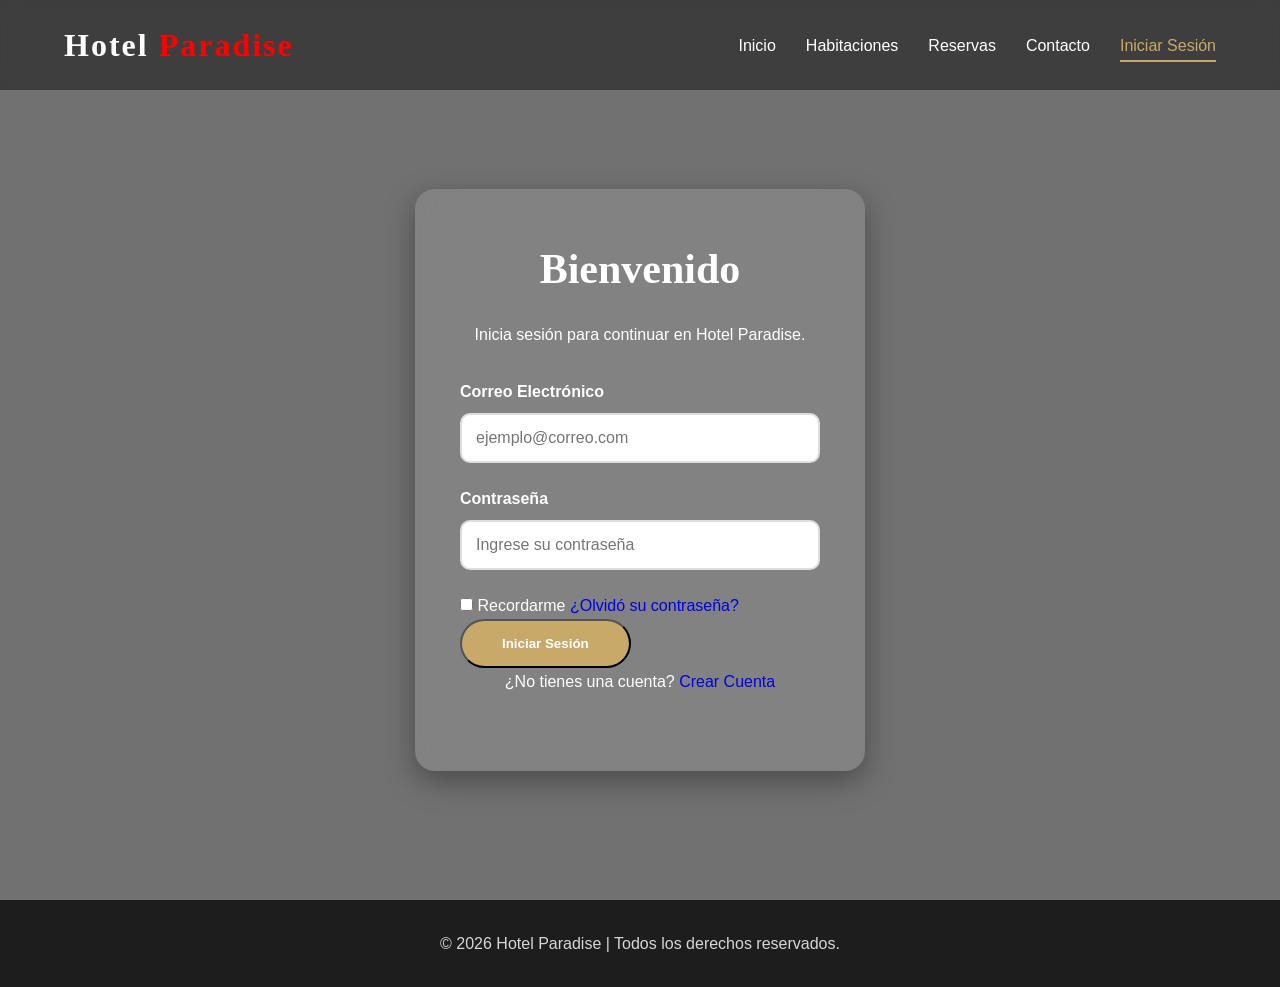
<file: login.html>
<!DOCTYPE html>
<html lang="es">

<head>
    <meta charset="UTF-8">
    <meta name="viewport" content="width=device-width, initial-scale=1.0">

    <title>Iniciar Sesión | Hotel Paradise</title>

    <link rel="stylesheet" href="estilos.css">
</head>

<body>

    <!-- =========================
         HEADER
    ========================== -->

    <header>

        <div class="container">

            <a href="index.html" class="logo">
                Hotel <span>Paradise</span>
            </a>

            <nav>

                <ul>

                    <li>
                        <a href="index.html">
                            Inicio
                        </a>
                    </li>

                    <li>
                        <a href="habitaciones.html">
                            Habitaciones
                        </a>
                    </li>

                    <li>
                        <a href="reservas.html">
                            Reservas
                        </a>
                    </li>

                    <li>
                        <a href="contacto.html">
                            Contacto
                        </a>
                    </li>

                    <li>
                        <a href="login.html" class="active">
                            Iniciar Sesión
                        </a>
                    </li>

                </ul>

            </nav>

        </div>

    </header>


    <!-- =========================
         LOGIN
    ========================== -->

    <main class="login-page">

        <section class="login-container">

            <div class="login-card">

                <h1>Bienvenido</h1>

                <p>
                    Inicia sesión para continuar en Hotel Paradise.
                </p>


                <!--
                    Al presionar el botón, el formulario
                    enviará al usuario a index.html.
                -->

                <form action="index.html" method="get">

                    <div class="input-group">

                        <label for="correo">
                            Correo Electrónico
                        </label>

                        <input
                            type="email"
                            id="correo"
                            name="correo"
                            placeholder="ejemplo@correo.com"
                            required>

                    </div>


                    <div class="input-group">

                        <label for="password">
                            Contraseña
                        </label>

                        <input
                            type="password"
                            id="password"
                            name="password"
                            placeholder="Ingrese su contraseña"
                            minlength="8"
                            required>

                    </div>


                    <div class="remember">

                        <label>

                            <input
                                type="checkbox"
                                name="recordar">

                            Recordarme

                        </label>

                        <a href="#">
                            ¿Olvidó su contraseña?
                        </a>

                    </div>


                    <button
                        type="submit"
                        class="btn">

                        Iniciar Sesión

                    </button>

                </form>


                <div class="register">

                    <p>
                        ¿No tienes una cuenta?
                        <a href="#">
                            Crear Cuenta
                        </a>
                    </p>

                </div>

            </div>

        </section>

    </main>


    <!-- =========================
         FOOTER
    ========================== -->

    <footer>

        <div class="container">

            <p>
                © 2026 Hotel Paradise |
                Todos los derechos reservados.
            </p>

        </div>

    </footer>

</body>

</html>
</file>
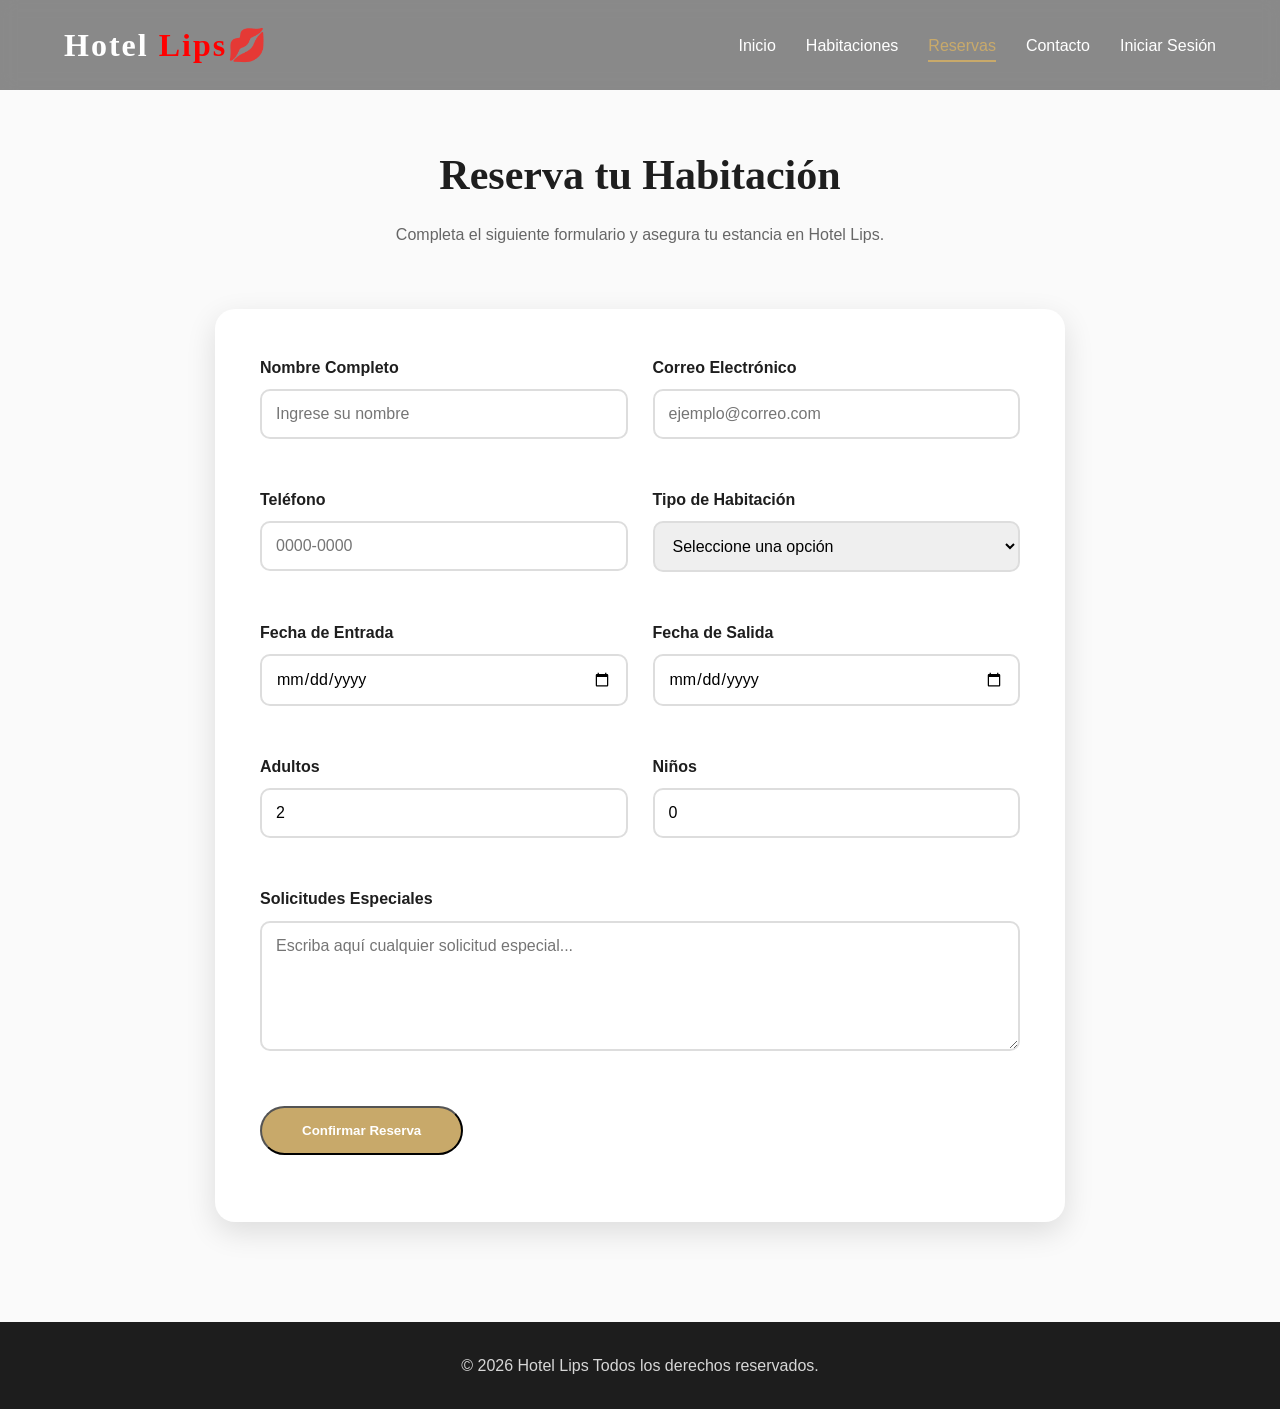
<file: reservas.html>
<!DOCTYPE html>
<html lang="es">

<head>
    <meta charset="UTF-8">
    <meta name="viewport" content="width=device-width, initial-scale=1.0">
    <title>Reservas | Hotel Lips</title>

    <link rel="stylesheet" href="estilos.css">
</head>

<body>

    <header>

        <div class="container">

            <a href="index.html" class="logo">
                Hotel <span>Lips💋</span>
            </a>

            <nav>

                <ul>

                    <li><a href="index.html">Inicio</a></li>

                    <li><a href="habitaciones.html">Habitaciones</a></li>

                    <li><a href="reservas.html" class="active">Reservas</a></li>

                    <li><a href="contacto.html">Contacto</a></li>

                    <li><a href="login.html">Iniciar Sesión</a></li>

                </ul>

            </nav>

        </div>

    </header>

    <main class="booking">

        <div class="container">

            <div class="section-title">

                <h2>Reserva tu Habitación</h2>

                <p>
                    Completa el siguiente formulario y asegura tu estancia
                    en Hotel Lips.
                </p>

            </div>

            <div class="form-container">

                <form action="#" method="post">

                    <div class="form-grid">

                        <div class="input-group">

                            <label for="nombre">Nombre Completo</label>

                            <input
                                type="text"
                                id="nombre"
                                name="nombre"
                                placeholder="Ingrese su nombre"
                                required>

                        </div>

                        <div class="input-group">

                            <label for="correo">Correo Electrónico</label>

                            <input
                                type="email"
                                id="correo"
                                name="correo"
                                placeholder="ejemplo@correo.com"
                                required>

                        </div>

                        <div class="input-group">

                            <label for="telefono">Teléfono</label>

                            <input
                                type="tel"
                                id="telefono"
                                name="telefono"
                                placeholder="0000-0000"
                                required>

                        </div>

                        <div class="input-group">

                            <label for="habitacion">Tipo de Habitación</label>

                            <select
                                id="habitacion"
                                name="habitacion"
                                required>

                                <option value="">Seleccione una opción</option>

                                <option>Habitación Deluxe</option>

                                <option>Habitación Premium</option>

                                <option>Suite Ejecutiva</option>

                                <option>Suite Luna de Miel</option>

                                <option>Habitación Familiar</option>

                                <option>Suite Presidencial</option>

                            </select>

                        </div>

                        <div class="input-group">

                            <label for="entrada">Fecha de Entrada</label>

                            <input
                                type="date"
                                id="entrada"
                                name="entrada"
                                required>

                        </div>

                        <div class="input-group">

                            <label for="salida">Fecha de Salida</label>

                            <input
                                type="date"
                                id="salida"
                                name="salida"
                                required>

                        </div>

                        <div class="input-group">

                            <label for="adultos">Adultos</label>

                            <input
                                type="number"
                                id="adultos"
                                name="adultos"
                                min="1"
                                max="6"
                                value="2"
                                required>

                        </div>

                        <div class="input-group">

                            <label for="ninos">Niños</label>

                            <input
                                type="number"
                                id="ninos"
                                name="ninos"
                                min="0"
                                max="6"
                                value="0">

                        </div>

                        <div class="input-group full-width">

                            <label for="peticiones">
                                Solicitudes Especiales
                            </label>

                            <textarea
                                id="peticiones"
                                name="peticiones"
                                placeholder="Escriba aquí cualquier solicitud especial..."></textarea>

                        </div>

                        <div class="input-group full-width">

                            <button
                                type="submit"
                                class="btn">

                                Confirmar Reserva

                            </button>

                        </div>

                    </div>

                </form>

            </div>

        </div>

    </main>

    <footer>

        <div class="container">

            <p>

                © 2026 Hotel Lips Todos los derechos reservados.

            </p>

        </div>

    </footer>

</body>

</html>
</file>
<file: estilos.css>
/* =========================================================
   HOTEL PARADISE - HOJA DE ESTILOS
   Módulo 1.5 - Diseño de páginas web
   ========================================================= */


/* =========================================================
   RESET & VARIABLES
   ========================================================= */

:root {
    --dorado: #c8a96a;
    --dorado2: #b58f43;
    --negro: #1e1e1e;
    --gris: #666;
    --claro: #f8f8f8;
    --blanco: #ffffff;
    --sombra: 0 10px 30px rgba(0, 0, 0, 0.15);
}

* {
    margin: 0;
    padding: 0;
    box-sizing: border-box;
}

html {
    scroll-behavior: smooth;
}

body {
    font-family: 'Poppins', sans-serif;
    background: #fafafa;
    color: var(--negro);
    line-height: 1.7;
}

img {
    width: 100%;
    display: block;
}

a {
    text-decoration: none;
}

ul {
    list-style: none;
}


/* =========================================================
   CONTENEDOR
   ========================================================= */

.container {
    width: 90%;
    max-width: 1200px;
    margin: auto;
}


/* =========================================================
   HEADER & NAVEGACIÓN
   ========================================================= */

header {
    position: fixed;
    top: 0;
    left: 0;
    width: 100%;
    background: rgba(0, 0, 0, 0.45);
    backdrop-filter: blur(8px);
    z-index: 999;
    transition: 0.4s;
}

header .container {
    display: flex;
    justify-content: space-between;
    align-items: center;
    padding: 18px 0;
}

.logo {
    font-size: 32px;
    font-family: 'Playfair Display', serif;
    color: white;
    font-weight: bold;
    letter-spacing: 2px;
}

.logo span {
color:#FF0000;
}

nav ul {
    display: flex;
    gap: 30px;
}

nav a {
    color: white;
    font-weight: 500;
    transition: all 0.3s ease;
    position: relative;
}

nav a:hover {
    color: var(--dorado);
}

nav a::after {
    content: "";
    position: absolute;
    left: 0;
    bottom: -8px;
    width: 0;
    height: 2px;
    background: var(--dorado);
    transition: all 0.3s ease;
}

nav a:hover::after,
nav a.active::after {
    width: 100%;
}

nav a.active {
    color: var(--dorado);
}


/* =========================================================
   HERO / BANNER PRINCIPAL
   ========================================================= */

.hero {
    height: 100vh;
    background:
        linear-gradient(rgba(0, 0, 0, 0.45),
        rgba(0, 0, 0, 0.45)),
        url("https://images.unsplash.com/photo-1566073771259-6a8506099945?auto=format&fit=crop&w=1600&q=80");
    background-size: cover;
    background-position: center;
    display: flex;
    justify-content: center;
    align-items: center;
    text-align: center;
    color: white;
}

.hero-content {
    max-width: 750px;
}

.hero h1 {
    font-size: 65px;
    font-family: 'Playfair Display', serif;
    margin-bottom: 20px;
}

.hero p {
    font-size: 20px;
    margin-bottom: 40px;
}


/* =========================================================
   BOTONES
   ========================================================= */

.btn {
    display: inline-block;
    background: var(--dorado);
    color: white;
    padding: 15px 40px;
    border-radius: 40px;
    transition: all 0.3s ease;
    font-weight: 600;
}

.btn:hover {
    background: var(--dorado2);
    transform: translateY(-4px);
    box-shadow: 0 10px 25px rgba(0, 0, 0, 0.25);
}


/* =========================================================
   TÍTULOS DE SECCIÓN
   ========================================================= */

.section-title {
    text-align: center;
    margin-bottom: 60px;
}

.section-title h2 {
    font-size: 42px;
    font-family: 'Playfair Display', serif;
    color: var(--negro);
}

.section-title p {
    color: var(--gris);
    margin-top: 10px;
}


/* =========================================================
   SOBRE NOSOTROS
   ========================================================= */

.about {
    padding: 100px 0;
    background: white;
}

.about-content {
    display: grid;
    grid-template-columns: repeat(auto-fit, minmax(350px, 1fr));
    gap: 50px;
    align-items: center;
}

.about img {
    border-radius: 20px;
    box-shadow: var(--sombra);
}

.about h3 {
    font-size: 36px;
    font-family: 'Playfair Display', serif;
    margin-bottom: 20px;
}

.about p {
    margin-bottom: 20px;
    color: var(--gris);
}


/* =========================================================
   SERVICIOS
   ========================================================= */

.services {
    padding: 100px 0;
    background: var(--claro);
}

.service-grid {
    display: grid;
    grid-template-columns: repeat(auto-fit, minmax(250px, 1fr));
    gap: 30px;
}

.service-card {
    background: white;
    padding: 40px 30px;
    text-align: center;
    border-radius: 20px;
    transition: all 0.3s ease;
    box-shadow: 0 5px 20px rgba(0, 0, 0, 0.08);
}

.service-card:hover {
    transform: translateY(-10px);
    box-shadow: var(--sombra);
}

.service-card img {
    width: 80px;
    height: 80px;
    object-fit: contain;
    margin: 0 auto 25px;
}

.service-card h3 {
    margin-bottom: 15px;
    font-size: 24px;
}

.service-card p {
    color: var(--gris);
}


/* =========================================================
   HABITACIONES - CARDS & GRID
   ========================================================= */

.rooms {
    padding: 140px 0 100px;
    background: white;
}

.room-grid {
    display: grid;
    grid-template-columns: repeat(auto-fit, minmax(330px, 1fr));
    gap: 35px;
}

.room-card {
    background: white;
    border-radius: 20px;
    overflow: hidden;
    box-shadow: 0 8px 25px rgba(0, 0, 0, 0.12);
    transition: all 0.4s ease;
}

.room-card:hover {
    transform: translateY(-12px);
    box-shadow: var(--sombra);
}

.room-card img {
    height: 250px;
    object-fit: cover;
    transition: transform 0.5s ease;
}

.room-card:hover img {
    transform: scale(1.08);
}

.room-info {
    padding: 30px;
}

.room-info h3 {
    font-size: 28px;
    font-family: 'Playfair Display', serif;
}

.price {
    color: var(--dorado2);
    font-size: 28px;
    font-weight: bold;
    margin: 15px 0;
}

.room-info li {
    margin-bottom: 10px;
    color: var(--gris);
}


/* =========================================================
   FORMULARIOS
   ========================================================= */

.input-group {
    margin-bottom: 22px;
}

.input-group label {
    display: block;
    margin-bottom: 8px;
    font-weight: 600;
}

.input-group input,
.input-group select,
.input-group textarea {
    width: 100%;
    padding: 14px;
    border: 2px solid #ddd;
    outline: none;
    border-radius: 10px;
    font-size: 16px;
    font-family: 'Poppins', sans-serif;
    transition: all 0.3s ease;
}

.input-group input:focus,
.input-group select:focus,
.input-group textarea:focus {
    border-color: var(--dorado);
    box-shadow: 0 0 12px rgba(200, 169, 106, 0.35);
}

.input-group textarea {
    resize: vertical;
    min-height: 130px;
}


/* =========================================================
   LOGIN
   ========================================================= */

.login-page {
    min-height: 100vh;
    display: flex;
    justify-content: center;
    align-items: center;
    padding: 140px 20px 80px;
    background:
        linear-gradient(rgba(0,0,0,.55), rgba(0,0,0,.55)),
        url("https://images.unsplash.com/photo-1522708323590-d24dbb6b0267?auto=format&fit=crop&w=1600&q=80");
    background-size: cover;
    background-position: center;
}

.login-container {
    width: 100%;
    display: flex;
    justify-content: center;
}

.login-card {
    width: 100%;
    max-width: 450px;
    background: rgba(255,255,255,.12);
    backdrop-filter: blur(15px);
    padding: 45px;
    border-radius: 20px;
    box-shadow: 0 10px 30px rgba(0,0,0,.35);
    color: white;
}

.login-card h1 {
    font-family: 'Playfair Display', serif;
    text-align: center;
    margin-bottom: 15px;
    font-size: 42px;
}

.login-card p {
    text-align: center;
    margin-bottom: 30px;
}


/* =========================================================
   RESERVAS & CONTACTO
   ========================================================= */

.contact,
.booking {
    padding: 140px 0 100px;
    background: #fafafa;
}

.form-container {
    max-width: 850px;
    margin: auto;
    background: white;
    padding: 45px;
    border-radius: 20px;
    box-shadow: 0 10px 30px rgba(0,0,0,.12);
}

.form-grid {
    display: grid;
    grid-template-columns: repeat(auto-fit, minmax(280px, 1fr));
    gap: 25px;
}

.full-width {
    grid-column: 1 / -1;
}


/* =========================================================
   MAPA
   ========================================================= */

.map {
    margin-top: 60px;
    border-radius: 20px;
    overflow: hidden;
    box-shadow: 0 10px 30px rgba(0,0,0,.15);
}

.map iframe {
    width: 100%;
    height: 450px;
    border: 0;
}


/* =========================================================
   FOOTER
   ========================================================= */

footer {
    background: #1d1d1d;
    color: white;
    padding: 30px 0;
    text-align: center;
}

footer p {
    color: #d7d7d7;
}


/* =========================================================
   DISEÑO RESPONSIVO
   ========================================================= */

@media (max-width: 992px) {

    .hero h1 {
        font-size: 50px;
    }

    .about-content {
        grid-template-columns: 1fr;
    }
}

@media (max-width: 768px) {

    header .container {
        flex-direction: column;
        gap: 20px;
    }

    nav ul {
        flex-wrap: wrap;
        justify-content: center;
        gap: 15px;
    }

    .hero {
        padding: 0 20px;
    }

    .hero h1 {
        font-size: 40px;
    }

    .hero p {
        font-size: 18px;
    }

    .section-title h2 {
        font-size: 34px;
    }

    .login-card {
        padding: 35px;
    }
}

@media (max-width: 480px) {

    .hero h1 {
        font-size: 32px;
    }

    .logo {
        font-size: 26px;
    }

    .btn {
        width: 100%;
        text-align: center;
    }

    .login-card {
        padding: 25px;
    }
}
</file>
